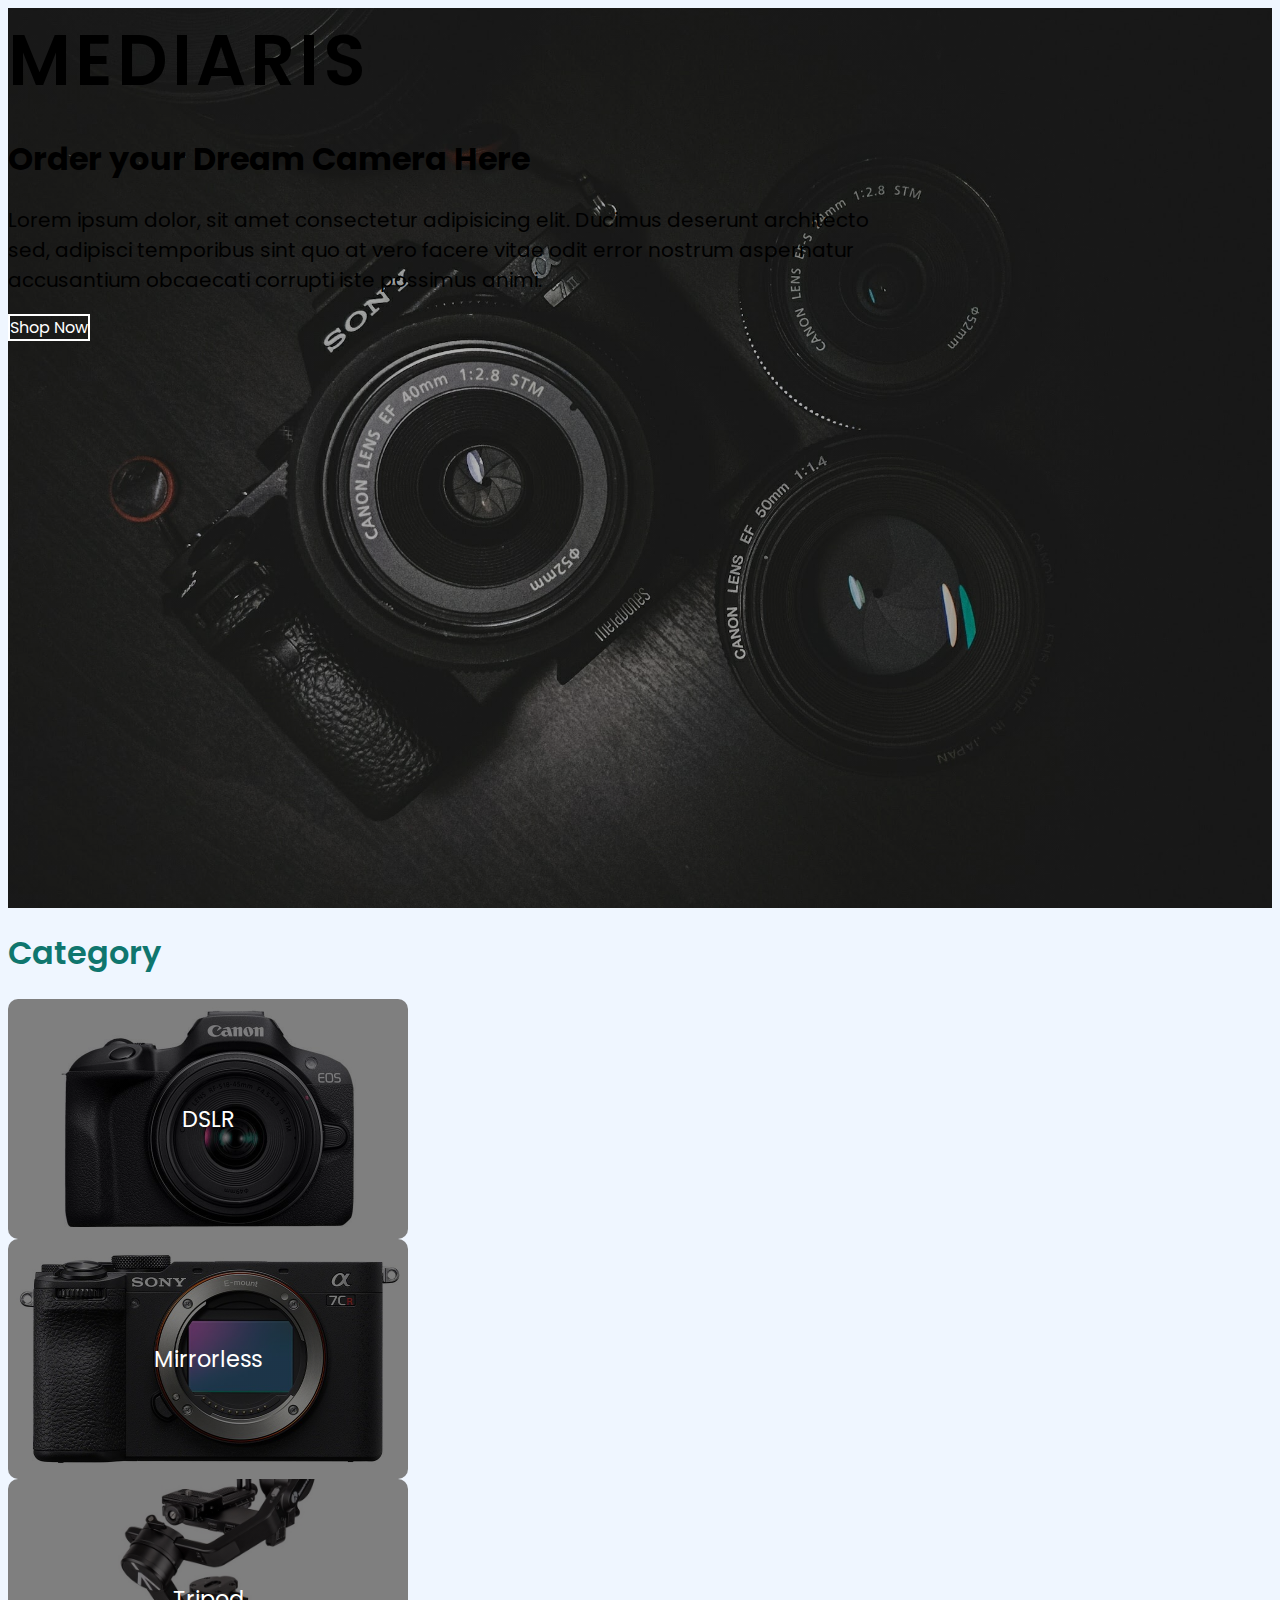
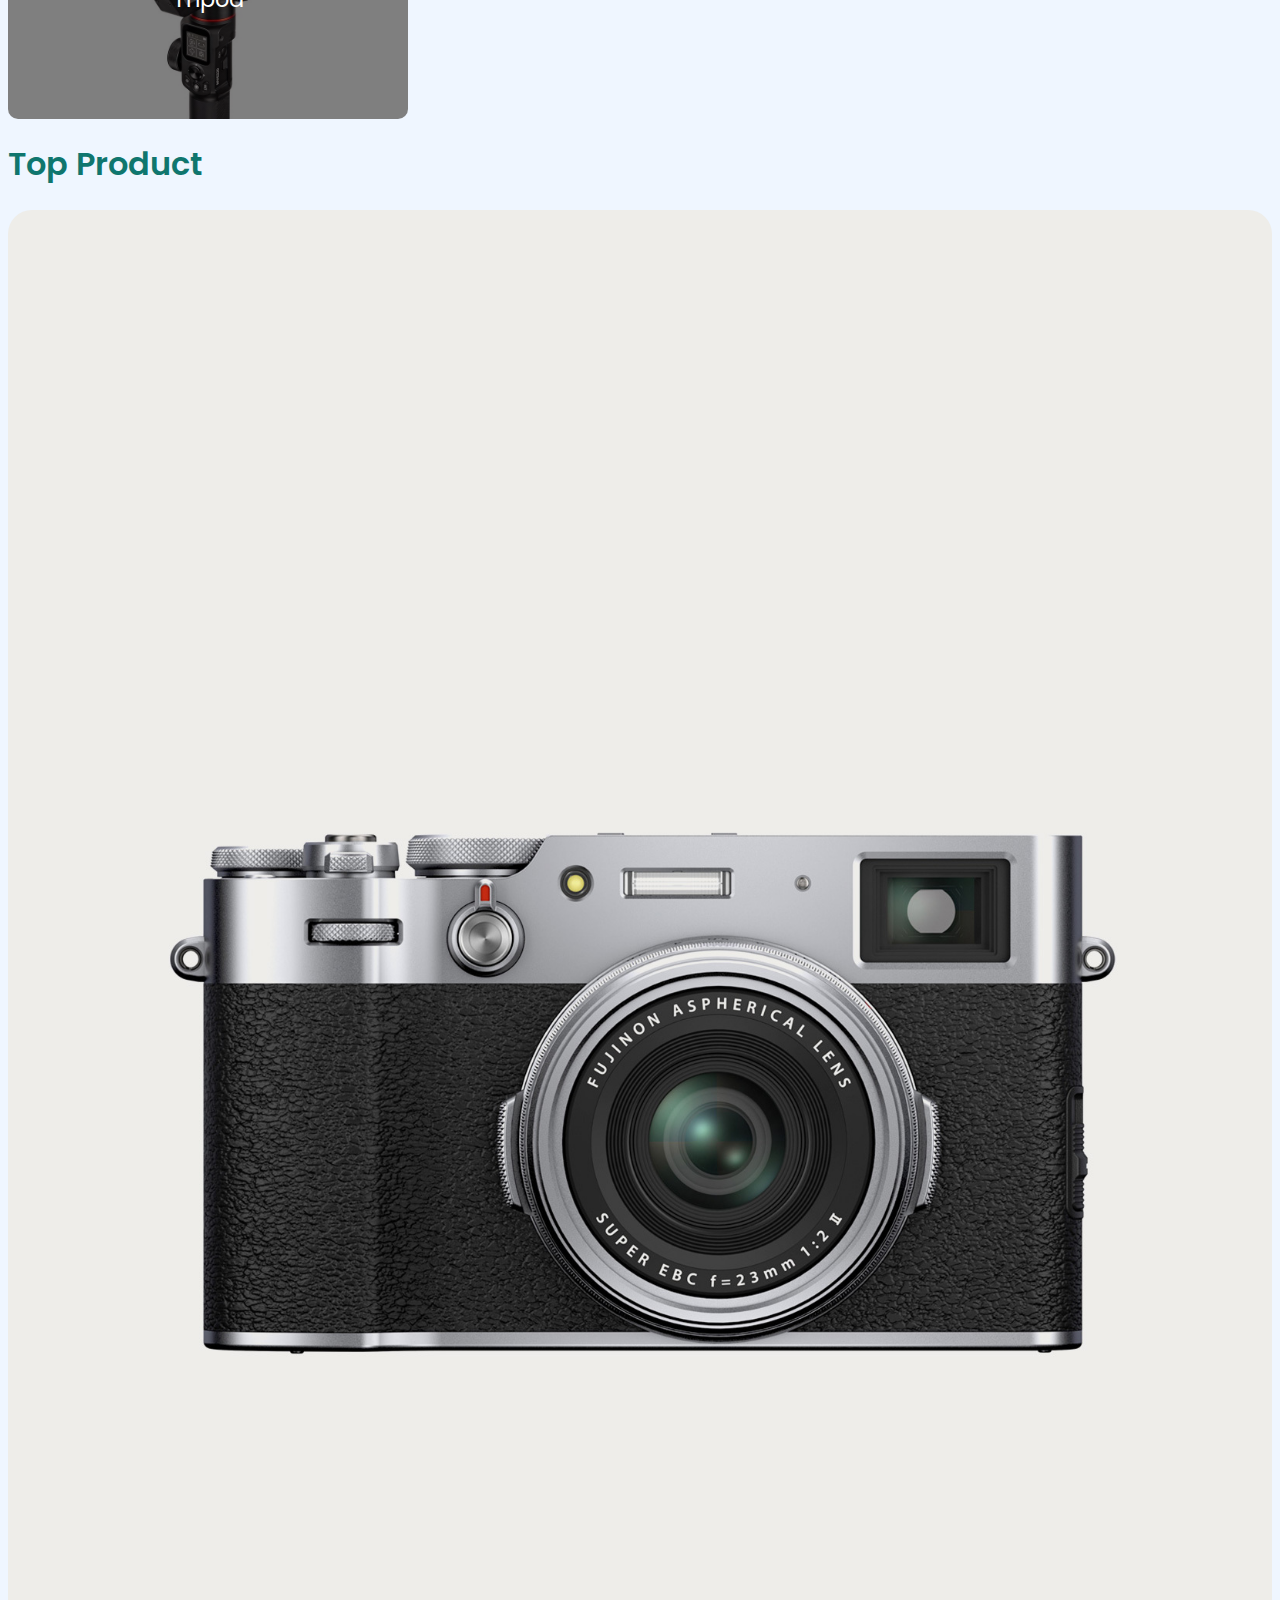
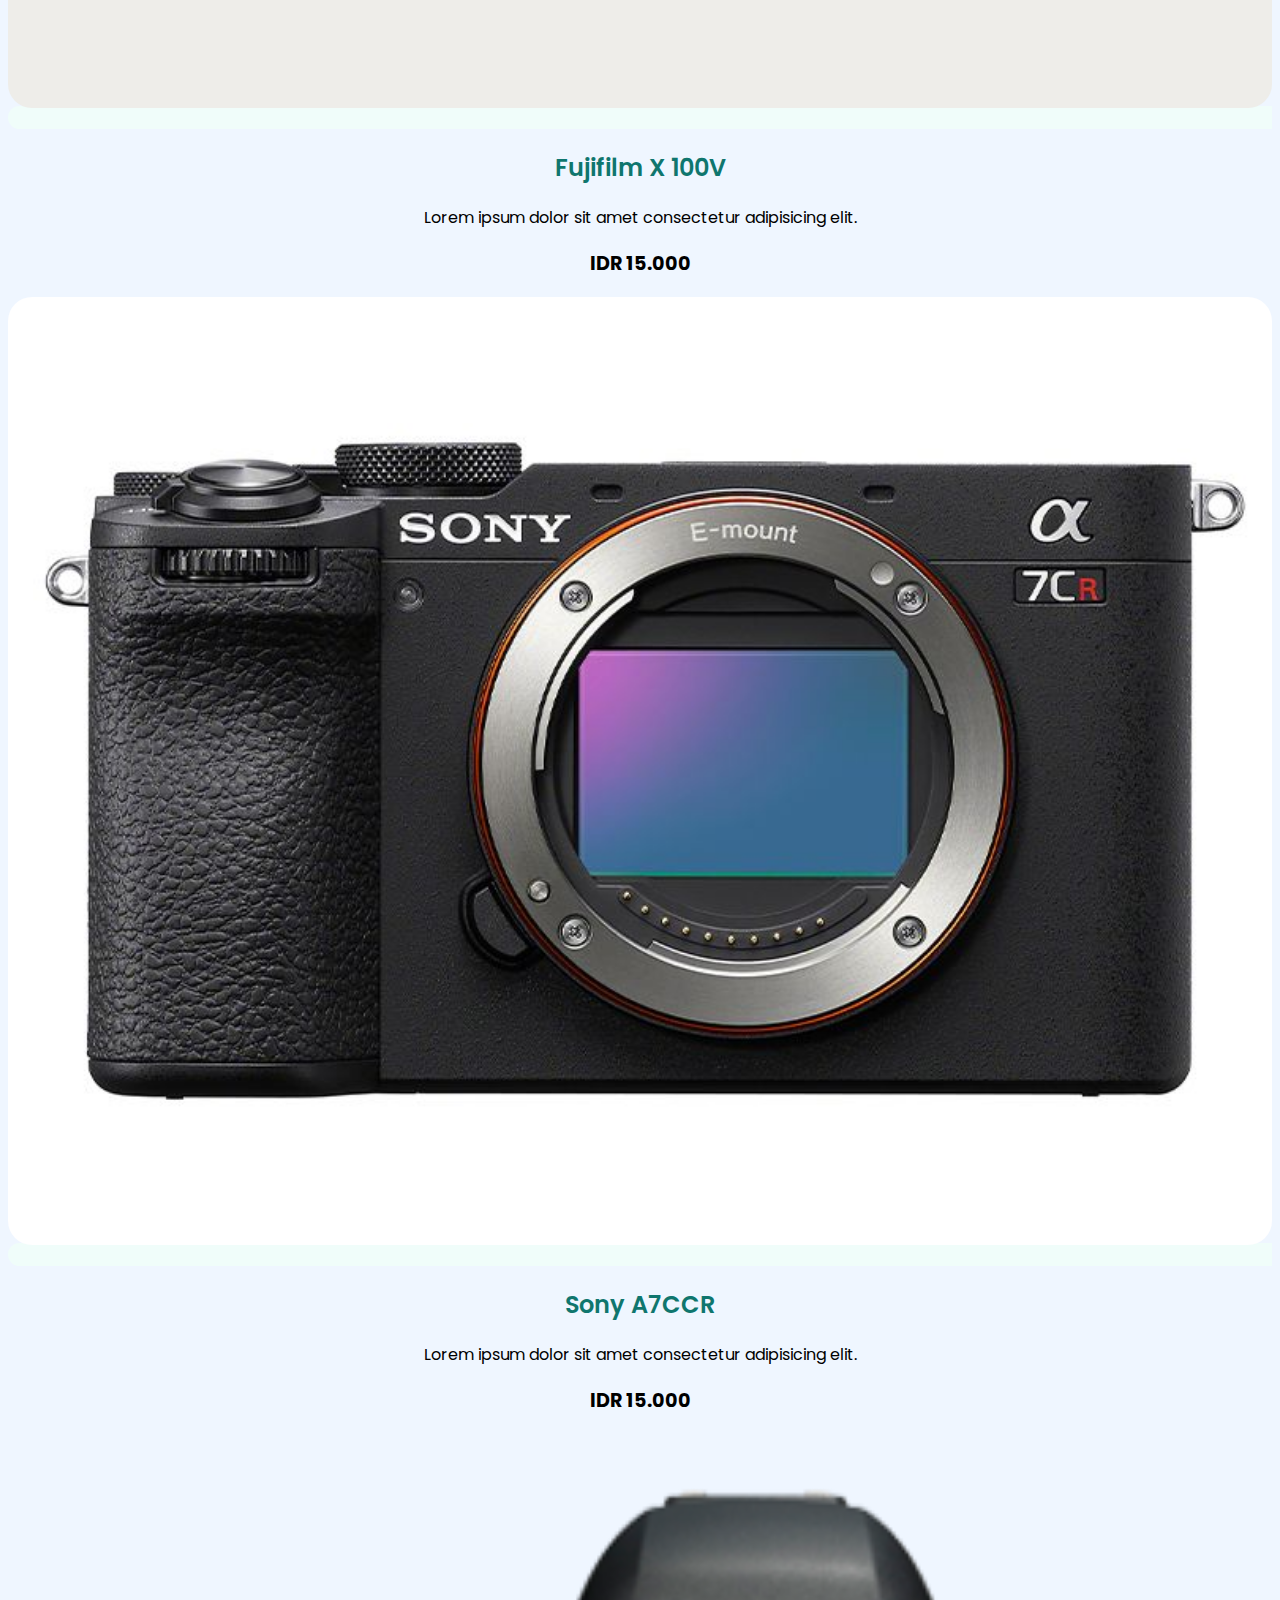
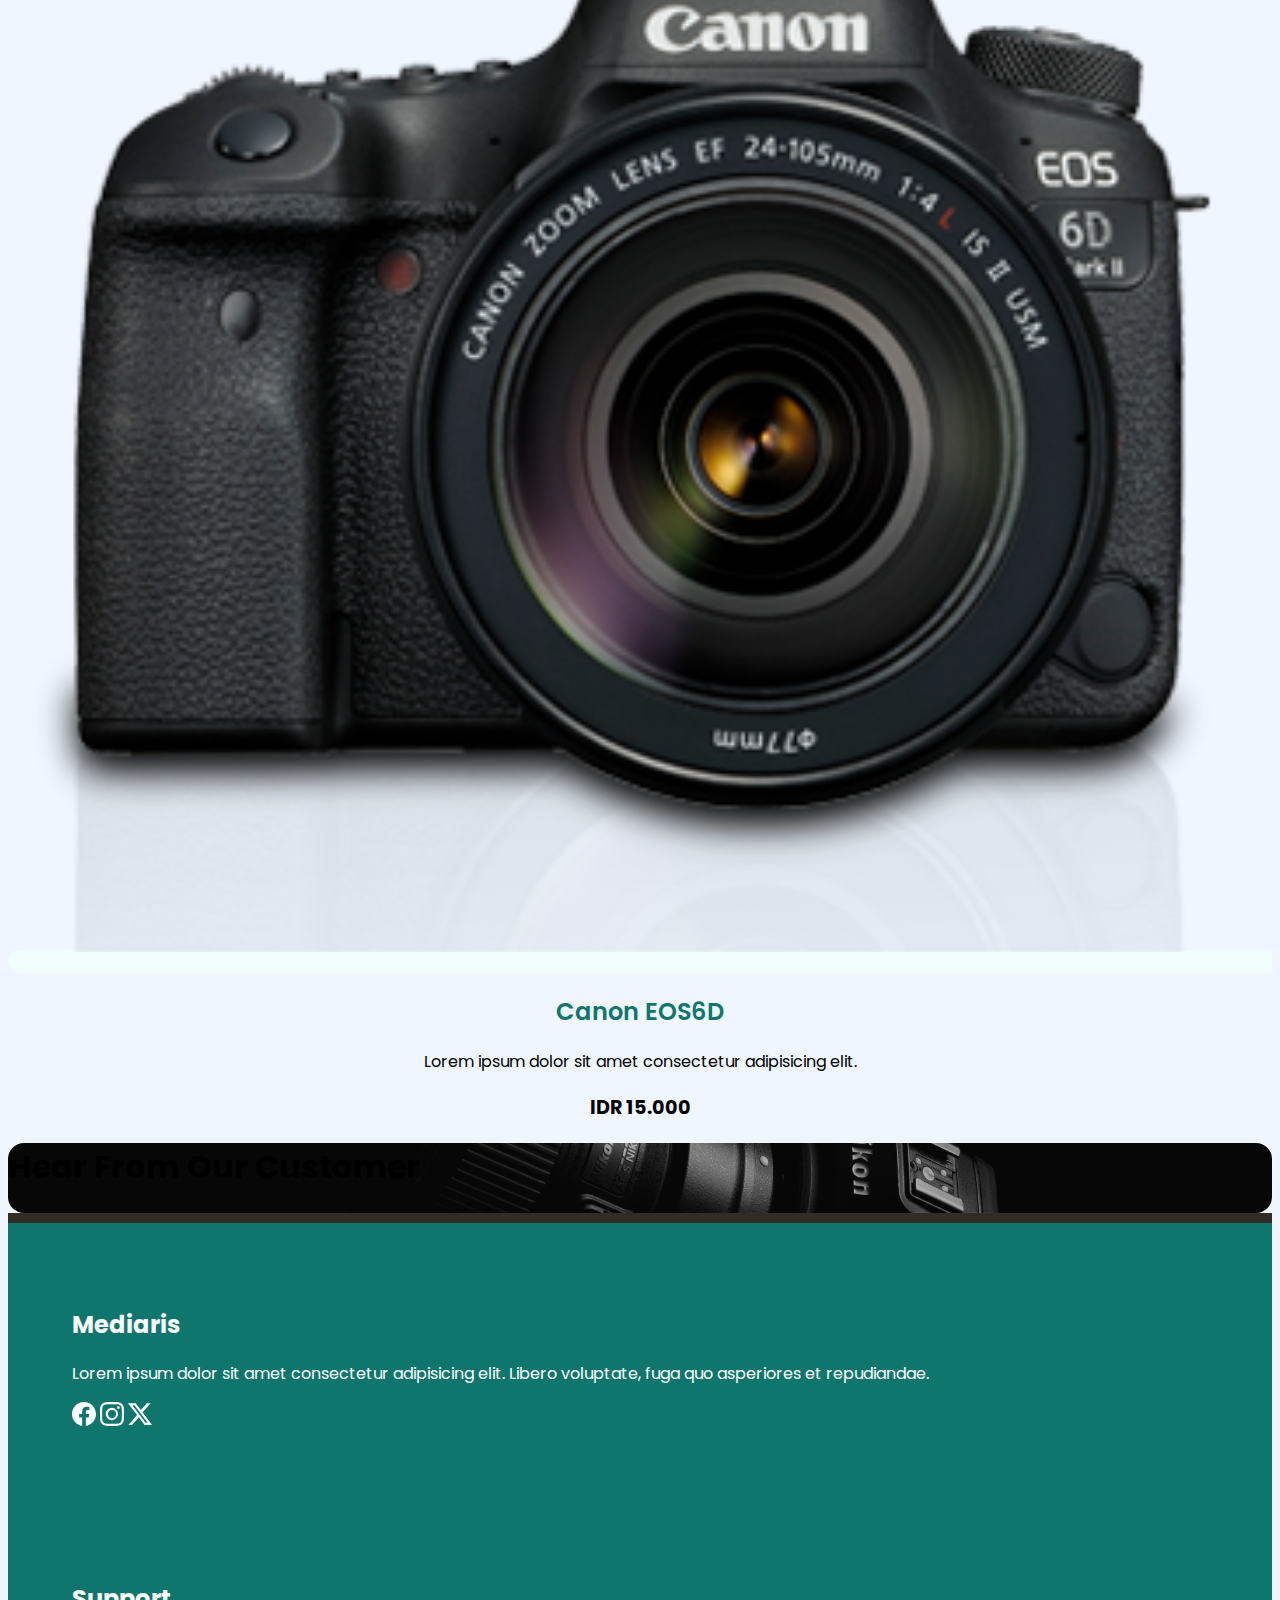
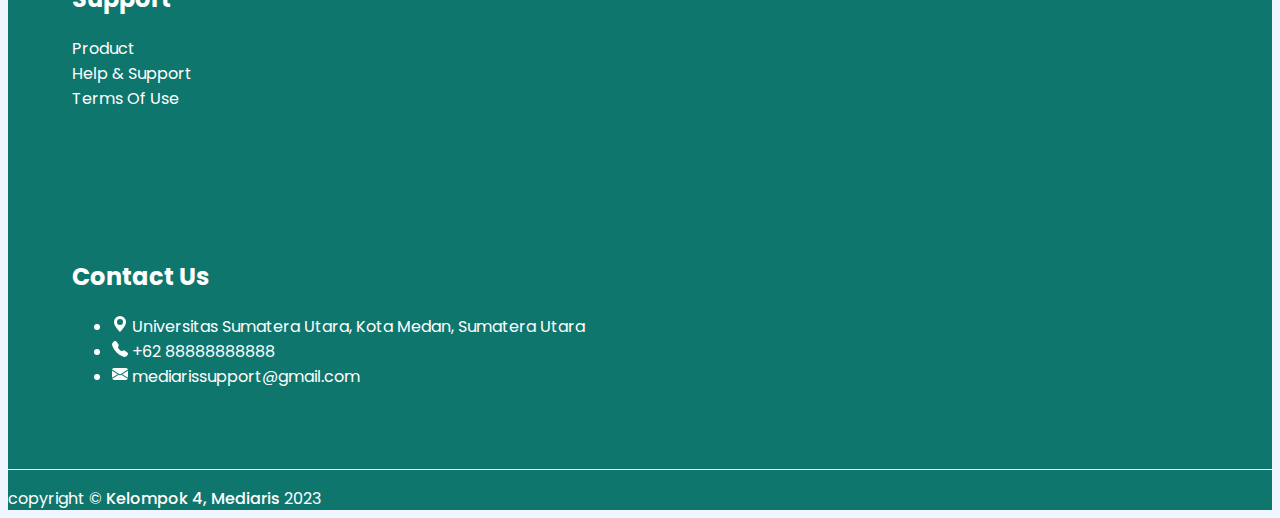
<file: index.html>
<!DOCTYPE html>
<html lang="en">

<head>
  <meta charset="UTF-8">
  <meta name="viewport" content="width=device-width, initial-scale=1.0">
  <title>Mediaris</title>
  <link href="https://cdn.jsdelivr.net/npm/bootstrap@5.3.2/dist/css/bootstrap.min.css" rel="stylesheet"
    integrity="sha384-T3c6CoIi6uLrA9TneNEoa7RxnatzjcDSCmG1MXxSR1GAsXEV/Dwwykc2MPK8M2HN" crossorigin="anonymous">
  <link rel="stylesheet" href="style.css">
  <!-- Font -->
  <link rel="preconnect" href="https://fonts.googleapis.com">
  <link rel="preconnect" href="https://fonts.gstatic.com" crossorigin>
  <link href="https://fonts.googleapis.com/css2?family=Poppins:wght@400;500;600;700&display=swap" rel="stylesheet">
  <!-- Owl -->
  <link rel="stylesheet" href="https://cdnjs.cloudflare.com/ajax/libs/OwlCarousel2/2.3.4/assets/owl.carousel.css"
    integrity="sha512-UTNP5BXLIptsaj5WdKFrkFov94lDx+eBvbKyoe1YAfjeRPC+gT5kyZ10kOHCfNZqEui1sxmqvodNUx3KbuYI/A=="
    crossorigin="anonymous" referrerpolicy="no-referrer" />
</head>

<body>
  <!-- Nav Main -->
  <header class="nav-scrolled">
    <nav class="navbar container-fluid navbar-expand-lg navbar-dark">
      <div class="container-fluid">
        <a class="navbar-brand px-2 mx-lg-5" href="#home">
          <h2>Mediaris</h3>
        </a>
        <button class="navbar-toggler" type="button" data-bs-toggle="collapse" data-bs-target="#navbarNavAltMarkup"
          aria-controls="navbarNavAltMarkup" aria-expanded="false" aria-label="Toggle navigation">
          <span class="navbar-toggler-icon"></span>
        </button>
        <div class="collapse navbar-collapse justify-content-end px-5" id="navbarNavAltMarkup">
          <div class="navbar-nav">
            <a class="nav-link" href="#home">Home</a>
            <a class="nav-link" href="/menu/index.html">Product</a>
            <a class="nav-link" href="/location/index.html">Location</a>
            <a class="nav-link" href="#footer">Contact Us</a>
          </div>
        </div>
      </div>
    </nav>
  </header>
  <!-- Nav End -->

  <!-- Main Start -->

  <!-- Home Start -->
  <section class="home text-center d-grid align-items-center mb-3 justify-content-center" id="home">
    <div class="container-fluid text-light">
      <div class="word">
        <span>M</span>
        <span>E</span>
        <span>D</span>
        <span>I</span>
        <span>A</span>
        <span>R</span>
        <span>I</span>
        <span>S</span>
      </div>
      <h1 class="fade-up py-2">Order your Dream Camera Here</h1>
      <p class="fade-up py-2" style="width: 70vw; font-size: 1.25rem;">Lorem ipsum dolor, sit amet consectetur
        adipisicing elit. Ducimus deserunt architecto sed,
        adipisci temporibus sint quo at vero facere vitae odit error nostrum aspernatur accusantium obcaecati corrupti
        iste possimus animi.</p>
      <a class="fade-up shop_now py-2" href='/menu/index.html' type="button">Shop
        Now</a>
    </div>
  </section>
  <!-- Home End -->

  <!-- Category Start -->
  <section class="category my-4">
    <div class="category container-fluid">
      <div class="d-flex justify-content-center my-5">
        <h1>Category</h1>
      </div>
      <div class="row align-items-center justify-content-center">
        <div class="sub-category col-4 m-2 mt-0 d-flex align-items-center justify-content-center text-light"><a
            class="cat_dslr" href="/menu/index.html">DSLR</a></div>
        <div class="sub-category col-4 m-2 mt-0 d-flex align-items-center justify-content-center text-light"><a
            class="cat_mirrorless" href="/menu/index.html">Mirrorless</a></div>
        <div class="sub-category col-4 m-2 mt-0 d-flex align-items-center justify-content-center text-light"><a
            class="cat_tripod" href="/menu/index.html">Tripod</a></div>
      </div>
    </div>
  </section>
  <!-- Category End -->

  <!-- Top Product Start -->
  <section class="top-product my-4">
    <div class="container-fluid">
      <div class="d-flex justify-content-center my-5">
        <h1>Top Product</h1>
      </div>
      <div class="row align-items-center justify-content-center my-5">
        <a href="/menu/detail.html?id=2" class="product col-3 m-2 p-4">
          <img src="img/fuji/fujifilm -X100V-camera.jpg" alt="espresso" class="">
          <h2 class="p-1 my-1">Fujifilm X 100V</h2>
          <p class="p-1">Lorem ipsum dolor sit amet consectetur adipisicing elit.</p>
          <h3 class="p-1">IDR 15.000</h3>
        </a>

        <a href="/menu/detail.html?id=1" class="product col-3 m-2 p-4">
          <img src="img/sony/sony-a7cr.jpg" alt="cappuccino">
          <h2 class="p-1 my-1">Sony A7CCR</h2>
          <p class="p-1">Lorem ipsum dolor sit amet consectetur adipisicing elit.</p>
          <h3 class="p-1">IDR 15.000</h3>
        </a>

        <a href="/menu/detail.html?id=3" class="product col-3 m-2 p-4">
          <img src="img/canon/Canon-EOS6D.png" alt="latte">
          <h2 class="p-1 my-1">Canon EOS6D</h2>
          <p class="p-1">Lorem ipsum dolor sit amet consectetur adipisicing elit.</p>
          <h3 class="p-1">IDR 15.000</h3>
        </a>
      </div>
    </div>
  </section>
  <!-- Top Product End -->

  <!-- Review Start -->
  <section class="my-4">
    <div class="review-body container p-3">
      <div class="d-flex justify-content-center">
        <h1 class="text-light">Hear From Our Customer</h1>
      </div>
      <div class="review">
        <div class="owl-carousel">
          <div class="card m-3">
            <div class="card-body">
              <div class="d-flex" style="align-items: center;">
                <img src="img/testi/christian buaher.jpg" alt="profile">
                <h4 class="card-title ms-3 mb-0">Christian Buaher</h4>
              </div>
              <p class="card-text py-3">Lorem ipsum dolor sit amet consectetur adipisicing elit. Odit blanditiis quod
                numquam velit dolores rem sit
                similique officia architecto sapiente veritatis at, aut, sed, cupiditate nulla nobis quasi officiis
                minus?</p>
            </div>
          </div>
          <div class="card m-3">
            <div class="card-body">
              <div class="d-flex" style="align-items: center;">
                <img src="img/testi/slav romandov.jpg" alt="profile">
                <h4 class="card-title ms-3 mb-0">Slav Romandov</h4>
              </div>
              <p class="card-text py-3">Lorem ipsum dolor sit amet consectetur adipisicing elit. Molestias, debitis?
                Culpa, omnis, assumenda quisquam
                tenetur recusandae corporis tempore iusto eligendi maxime harum explicabo modi error, debitis sit ab
                eveniet veritatis.</p>
            </div>
          </div>
          <div class="card m-3">
            <div class="card-body">
              <div class="d-flex" style="align-items: center;">
                <img src="img/testi/ian dooley.jpg" alt="profile">
                <h4 class="card-title ms-3 mb-0">Ian Dooley</h4>
              </div>
              <p class="card-text py-3">Lorem ipsum dolor sit amet consectetur adipisicing elit. Vitae ad a ex expedita.
                Possimus quibusdam porro,
                sed in necessitatibus consequuntur est similique dolore minus, assumenda odio reiciendis atque provident
                sequi!</p>
            </div>
          </div>
          <div class="card m-3">
            <div class="card-body">
              <div class="d-flex" style="align-items: center;">
                <img src="img/testi/karina tess.jpg" alt="profile">
                <h4 class="card-title ms-3 mb-0">Karina Tess</h4>
              </div>
              <p class="card-text py-3">Lorem ipsum dolor sit amet consectetur, adipisicing elit. Expedita praesentium
                pariatur vel! Perferendis natus quas voluptates, unde quis at aliquid. Sed repudiandae id accusamus
                dolore adipisci non.</p>
            </div>
          </div>
          <div class="card m-3">
            <div class="card-body">
              <div class="d-flex" style="align-items: center;">
                <img src="img/testi/darshan patel.jpg" alt="profile">
                <h4 class="card-title ms-3 mb-0">Darshan Patel</h4>
              </div>
              <p class="card-text py-3">Lorem ipsum dolor sit amet consectetur adipisicing elit. Odit blanditiis quod
                numquam
                velit dolores rem sit
                similique officia architecto sapiente veritatis at, aut, sed, cupiditate nulla nobis quasi officiis
                minus?</p>
            </div>
          </div>
          <div class="card m-3">
            <div class="card-body">
              <div class="d-flex" style="align-items: center;">
                <img src="img/testi/philip martin.jpg" alt="profile">
                <h4 class="card-title ms-3 mb-0">Philip Martin</h4>
              </div>
              <p class="card-text py-3">Lorem ipsum dolor sit amet consectetur adipisicing elit. Ad animi deleniti
                debitis?
                Reprehenderit hic vel
                officiis libero impedit nobis neque ipsam, nihil in doloremque sapiente alias! Deserunt esse quibusdam
                eveniet!</p>
            </div>
          </div>
        </div>
      </div>
    </div>
  </section>
  <!-- Review End -->

  <!-- Footer Start -->
  <footer class="mt-5" id="footer">
    <div class="container">
      <div class="row">
        <div class="box col-12 col-lg-5 my-2">
          <h2>Mediaris</h2>
          <p>Lorem ipsum dolor sit amet consectetur adipisicing elit. Libero voluptate, fuga quo asperiores et
            repudiandae.</p>
          <div class="d-flex gap-4 py-4">
            <a href=""><svg xmlns="http://www.w3.org/2000/svg" width="24" height="24" fill="currentColor"
                class="bi bi-facebook" viewBox="0 0 16 16">
                <path
                  d="M16 8.049c0-4.446-3.582-8.05-8-8.05C3.58 0-.002 3.603-.002 8.05c0 4.017 2.926 7.347 6.75 7.951v-5.625h-2.03V8.05H6.75V6.275c0-2.017 1.195-3.131 3.022-3.131.876 0 1.791.157 1.791.157v1.98h-1.009c-.993 0-1.303.621-1.303 1.258v1.51h2.218l-.354 2.326H9.25V16c3.824-.604 6.75-3.934 6.75-7.951z" />
              </svg></a>
            <a href=""><svg xmlns="http://www.w3.org/2000/svg" width="24" height="24" fill="currentColor"
                class="bi bi-instagram" viewBox="0 0 16 16">
                <path
                  d="M8 0C5.829 0 5.556.01 4.703.048 3.85.088 3.269.222 2.76.42a3.917 3.917 0 0 0-1.417.923A3.927 3.927 0 0 0 .42 2.76C.222 3.268.087 3.85.048 4.7.01 5.555 0 5.827 0 8.001c0 2.172.01 2.444.048 3.297.04.852.174 1.433.372 1.942.205.526.478.972.923 1.417.444.445.89.719 1.416.923.51.198 1.09.333 1.942.372C5.555 15.99 5.827 16 8 16s2.444-.01 3.298-.048c.851-.04 1.434-.174 1.943-.372a3.916 3.916 0 0 0 1.416-.923c.445-.445.718-.891.923-1.417.197-.509.332-1.09.372-1.942C15.99 10.445 16 10.173 16 8s-.01-2.445-.048-3.299c-.04-.851-.175-1.433-.372-1.941a3.926 3.926 0 0 0-.923-1.417A3.911 3.911 0 0 0 13.24.42c-.51-.198-1.092-.333-1.943-.372C10.443.01 10.172 0 7.998 0h.003zm-.717 1.442h.718c2.136 0 2.389.007 3.232.046.78.035 1.204.166 1.486.275.373.145.64.319.92.599.28.28.453.546.598.92.11.281.24.705.275 1.485.039.843.047 1.096.047 3.231s-.008 2.389-.047 3.232c-.035.78-.166 1.203-.275 1.485a2.47 2.47 0 0 1-.599.919c-.28.28-.546.453-.92.598-.28.11-.704.24-1.485.276-.843.038-1.096.047-3.232.047s-2.39-.009-3.233-.047c-.78-.036-1.203-.166-1.485-.276a2.478 2.478 0 0 1-.92-.598 2.48 2.48 0 0 1-.6-.92c-.109-.281-.24-.705-.275-1.485-.038-.843-.046-1.096-.046-3.233 0-2.136.008-2.388.046-3.231.036-.78.166-1.204.276-1.486.145-.373.319-.64.599-.92.28-.28.546-.453.92-.598.282-.11.705-.24 1.485-.276.738-.034 1.024-.044 2.515-.045v.002zm4.988 1.328a.96.96 0 1 0 0 1.92.96.96 0 0 0 0-1.92zm-4.27 1.122a4.109 4.109 0 1 0 0 8.217 4.109 4.109 0 0 0 0-8.217zm0 1.441a2.667 2.667 0 1 1 0 5.334 2.667 2.667 0 0 1 0-5.334z" />
              </svg></a>
            <a href=""><svg xmlns="http://www.w3.org/2000/svg" width="24" height="24" fill="currentColor"
                class="bi bi-twitter-x" viewBox="0 0 16 16">
                <path
                  d="M12.6.75h2.454l-5.36 6.142L16 15.25h-4.937l-3.867-5.07-4.425 5.07H.316l5.733-6.57L0 .75h5.063l3.495 4.633L12.601.75Zm-.86 13.028h1.36L4.323 2.145H2.865l8.875 11.633Z" />
              </svg></a>
          </div>
        </div>
        <div class="box col-12 col-lg-3 my-2">
          <h2>Support</h2>
          <li><a href="">Product</a></li>
          <li><a href="">Help & Support</a></li>
          <li><a href="">Terms Of Use</a></li>
        </div>

        <div class="box col-12 col-lg-4 my-2">
          <h2>Contact Us</h2>
          <ul class="list-unstyled">
            <li class="d-flex align-items-center pb-3">
              <a href="https://maps.app.goo.gl/rUbBn3aGbjr4M6wi7" target="_blank">
                <span class="me-2">
                  <svg xmlns="http://www.w3.org/2000/svg" width="16" height="16" fill="currentColor"
                    class="bi bi-geo-alt-fill" viewBox="0 0 16 16">
                    <path d="M8 16s6-5.686 6-10A6 6 0 0 0 2 6c0 4.314 6 10 6 10zm0-7a3 3 0 1 1 0-6 3 3 0 0 1 0 6z" />
                  </svg>
                </span>
                Universitas Sumatera Utara, Kota Medan, Sumatera Utara
              </a>
            </li>

            <li class="d-flex align-items-center pb-3">
              <a href="" class="text-decoration-none">
                <span class="me-2">
                  <svg xmlns="http://www.w3.org/2000/svg" width="16" height="16" fill="currentColor"
                    class="bi bi-telephone-fill" viewBox="0 0 16 16">
                    <path fill-rule="evenodd"
                      d="M1.885.511a1.745 1.745 0 0 1 2.61.163L6.29 2.98c.329.423.445.974.315 1.494l-.547 2.19a.678.678 0 0 0 .178.643l2.457 2.457a.678.678 0 0 0 .644.178l2.189-.547a1.745 1.745 0 0 1 1.494.315l2.306 1.794c.829.645.905 1.87.163 2.611l-1.034 1.034c-.74.74-1.846 1.065-2.877.702a18.634 18.634 0 0 1-7.01-4.42 18.634 18.634 0 0 1-4.42-7.009c-.362-1.03-.037-2.137.703-2.877L1.885.511z" />
                  </svg>
                </span>
                +62 88888888888
              </a>
            </li>

            <li class="d-flex align-items-center pb-3">
              <a href="mailto:customersupport@aromify.co.id" class="text-decoration-none">
                <span class="me-2">
                  <svg xmlns="http://www.w3.org/2000/svg" width="16" height="16" fill="currentColor"
                    class="bi bi-envelope-fill" viewBox="0 0 16 16">
                    <path
                      d="M.05 3.555A2 2 0 0 1 2 2h12a2 2 0 0 1 1.95 1.555L8 8.414.05 3.555ZM0 4.697v7.104l5.803-3.558L0 4.697ZM6.761 8.83l-6.57 4.027A2 2 0 0 0 2 14h12a2 2 0 0 0 1.808-1.144l-6.57-4.027L8 9.586l-1.239-.757Zm3.436-.586L16 11.801V4.697l-5.803 3.546Z" />
                  </svg>
                </span>
                mediarissupport@gmail.com
              </a>
            </li>
          </ul>
        </div>

      </div>
    </div>
    <div class="copyright d-flex justify-content-center align-items-center">
      <p class="m-0">copyright &copy; <a href="#" style="font-weight: 500;">Kelompok 4, Mediaris</a> 2023</p>
    </div>
  </footer>
  <!-- Footer End -->
  <!-- Main End -->

  <!-- Jquery -->
  <script src="https://cdnjs.cloudflare.com/ajax/libs/jquery/3.7.1/jquery.min.js"
    integrity="sha512-v2CJ7UaYy4JwqLDIrZUI/4hqeoQieOmAZNXBeQyjo21dadnwR+8ZaIJVT8EE2iyI61OV8e6M8PP2/4hpQINQ/g=="
    crossorigin="anonymous" referrerpolicy="no-referrer"></script>
  <!-- Owl -->
  <script src="https://cdnjs.cloudflare.com/ajax/libs/OwlCarousel2/2.3.4/owl.carousel.min.js"
    integrity="sha512-bPs7Ae6pVvhOSiIcyUClR7/q2OAsRiovw4vAkX+zJbw3ShAeeqezq50RIIcIURq7Oa20rW2n2q+fyXBNcU9lrw=="
    crossorigin="anonymous" referrerpolicy="no-referrer"></script>
  <!-- Bootstrap -->
  <script src="https://cdn.jsdelivr.net/npm/bootstrap@5.3.2/dist/js/bootstrap.bundle.min.js"
    integrity="sha384-C6RzsynM9kWDrMNeT87bh95OGNyZPhcTNXj1NW7RuBCsyN/o0jlpcV8Qyq46cDfL"
    crossorigin="anonymous"></script>
  <script src="script.js"></script>
</body>

</html>
</file>
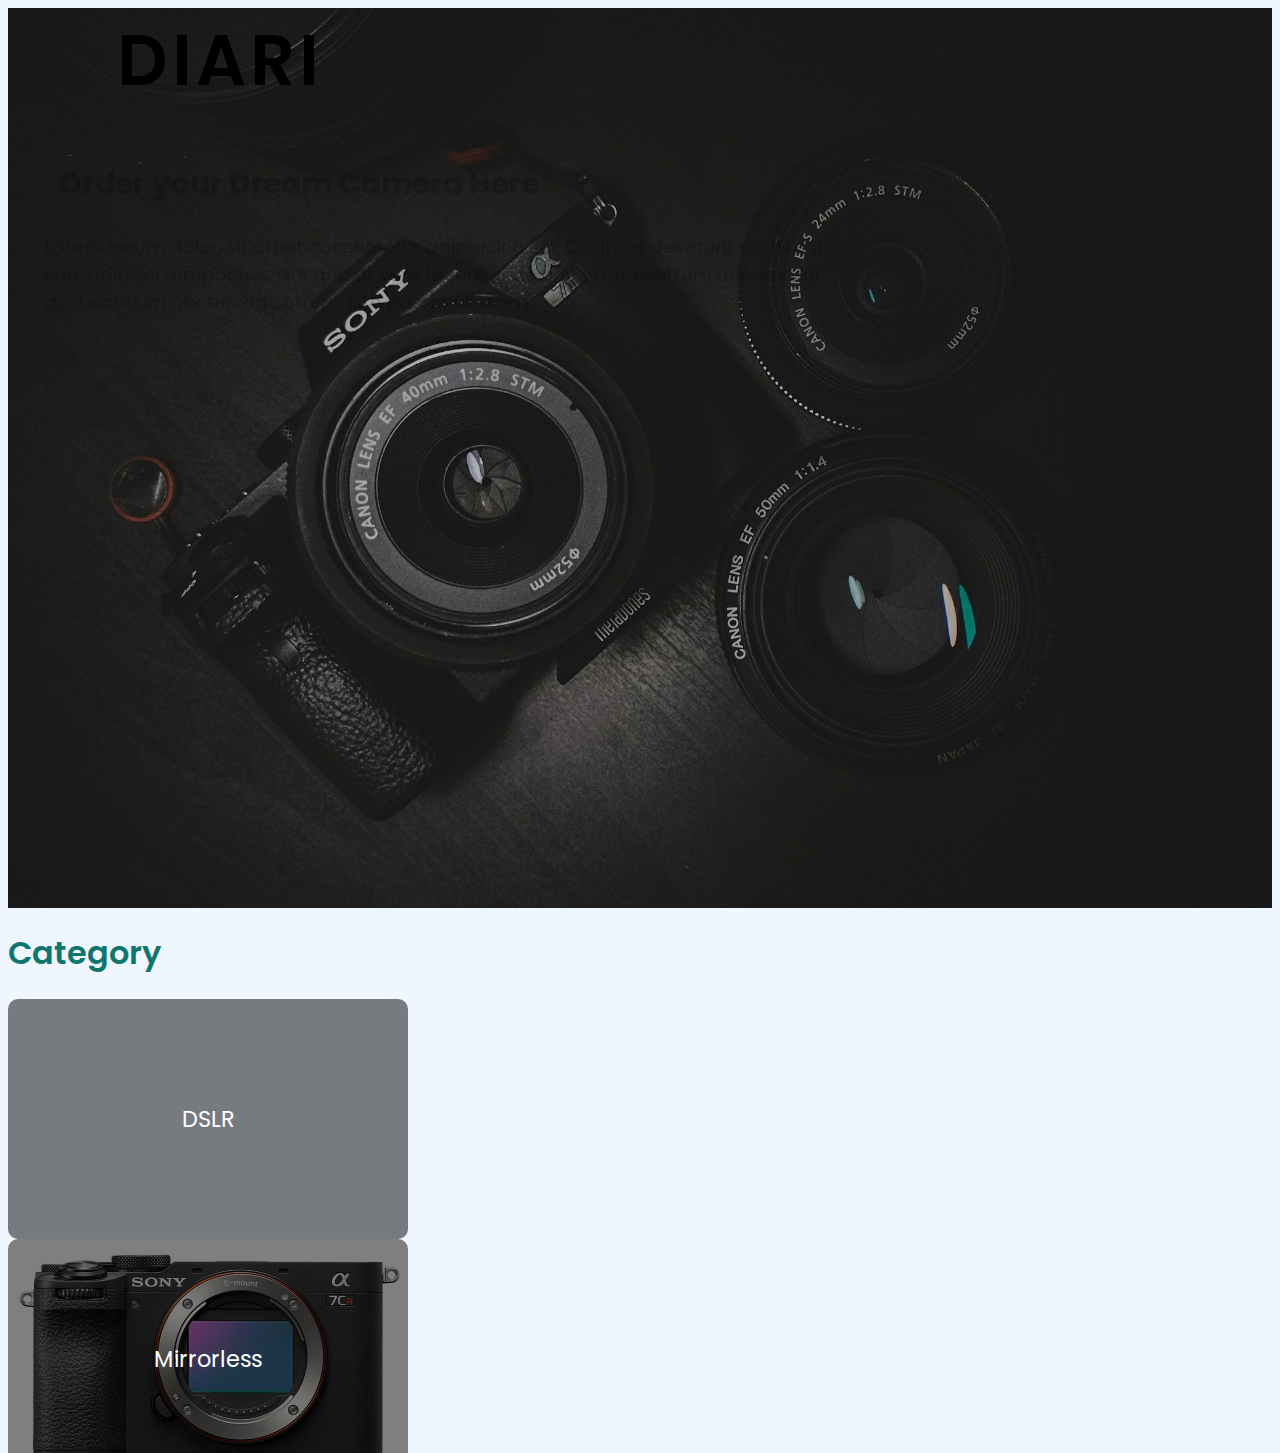
<file: menu/detail.html>
<!DOCTYPE html>
<html lang="en">

<head>
  <meta charset="UTF-8">
  <meta name="viewport" content="width=device-width, initial-scale=1.0">
  <title>Mediaris</title>
  <link href="https://cdn.jsdelivr.net/npm/bootstrap@5.3.2/dist/css/bootstrap.min.css" rel="stylesheet"
    integrity="sha384-T3c6CoIi6uLrA9TneNEoa7RxnatzjcDSCmG1MXxSR1GAsXEV/Dwwykc2MPK8M2HN" crossorigin="anonymous">
  <link rel="stylesheet" href="style.css">
  <!-- Font -->
  <link rel="preconnect" href="https://fonts.googleapis.com">
  <link rel="preconnect" href="https://fonts.gstatic.com" crossorigin>
  <link href="https://fonts.googleapis.com/css2?family=Poppins:wght@400;500;600;700&display=swap" rel="stylesheet">
</head>

<body>

  <!-- Nav Main -->
  <nav class="navbar container-fluid navbar-expand-lg navbar-dark sticky-top">
    <div class="container-fluid">
      <a class="navbar-brand px-2 mx-lg-5" href="/index.html">
        <h2>Mediaris</h3>
      </a>
      <button class="navbar-toggler" type="button" data-bs-toggle="collapse" data-bs-target="#navbarNavAltMarkup"
        aria-controls="navbarNavAltMarkup" aria-expanded="false" aria-label="Toggle navigation">
        <span class="navbar-toggler-icon"></span>
      </button>
      <div class="collapse navbar-collapse justify-content-end px-5" id="navbarNavAltMarkup">
        <div class="navbar-nav">
          <a class="nav-link" href="/index.html">Home</a>
          <a class="nav-link" href="/menu/index.html">Product</a>
          <a class="nav-link" href="/location/index.html">Location</a>
          <a class="nav-link" href="#footer">Contact Us</a>
        </div>
      </div>
    </div>
  </nav>
  <!-- Nav End -->

  <section class="m-5" style="padding: 5%;">
    <div class="container">
      <div class="detail row">
        <div class="image col-12 col-md-5">
          <img src="" alt="">
        </div>
        <div class="content col-12 col-md-5 d-flex justify-content-center flex-column">
          <h1 class="name"></h1>
          <div class="description"></div>
          <div class="price"></div>
          <div class="button">
            <a class="btn" href='#' type="button">Order Now</a>
          </div>
        </div>
      </div>
    </div>
  </section>

  <section>
    <div class="container">
      <div class="d-flex justify-content-center my-5">
        <h1>PRODUCT</h1>
      </div>
      <div class="d-flex justify-content-center" id="buttons">
        <button class="button-value" onclick="filterProduct('all')" data-category="all">All</button>
        <button class="button-value" onclick="filterProduct('Canon')" data-category="Canon">
          Canon
        </button>
        <button class="button-value" onclick="filterProduct('Sony')" data-category="Sony">
          Sony
        </button>
        <button class="button-value" onclick="filterProduct('Fujifilm')" data-category="Fujifilm">
          Fujifilm
        </button>
        <button class="button-value" onclick="filterProduct('Leica')" data-category="Leica">
          Leica
        </button>
        <button class="button-value" onclick="filterProduct('Lens')" data-category="Lens">
          Lens
        </button>
        <button class="button-value" onclick="filterProduct('Tripod')" data-category="Tripod">
          Tripod
        </button>
      </div>
      <div class="listproduct row align-items-center justify-content-center my-5">
  </section>

  <!-- Footer Start -->
  <footer class="mt-5" id="footer">
    <div class="container">
      <div class="row">
        <div class="box col-12 col-lg-5 my-2">
          <h2>Mediaris</h2>
          <p>Lorem ipsum dolor sit amet consectetur adipisicing elit. Libero voluptate, fuga quo asperiores et
            repudiandae.</p>
          <div class="d-flex gap-4 py-4">
            <a href=""><svg xmlns="http://www.w3.org/2000/svg" width="24" height="24" fill="currentColor"
                class="bi bi-facebook" viewBox="0 0 16 16">
                <path
                  d="M16 8.049c0-4.446-3.582-8.05-8-8.05C3.58 0-.002 3.603-.002 8.05c0 4.017 2.926 7.347 6.75 7.951v-5.625h-2.03V8.05H6.75V6.275c0-2.017 1.195-3.131 3.022-3.131.876 0 1.791.157 1.791.157v1.98h-1.009c-.993 0-1.303.621-1.303 1.258v1.51h2.218l-.354 2.326H9.25V16c3.824-.604 6.75-3.934 6.75-7.951z" />
              </svg></a>
            <a href=""><svg xmlns="http://www.w3.org/2000/svg" width="24" height="24" fill="currentColor"
                class="bi bi-instagram" viewBox="0 0 16 16">
                <path
                  d="M8 0C5.829 0 5.556.01 4.703.048 3.85.088 3.269.222 2.76.42a3.917 3.917 0 0 0-1.417.923A3.927 3.927 0 0 0 .42 2.76C.222 3.268.087 3.85.048 4.7.01 5.555 0 5.827 0 8.001c0 2.172.01 2.444.048 3.297.04.852.174 1.433.372 1.942.205.526.478.972.923 1.417.444.445.89.719 1.416.923.51.198 1.09.333 1.942.372C5.555 15.99 5.827 16 8 16s2.444-.01 3.298-.048c.851-.04 1.434-.174 1.943-.372a3.916 3.916 0 0 0 1.416-.923c.445-.445.718-.891.923-1.417.197-.509.332-1.09.372-1.942C15.99 10.445 16 10.173 16 8s-.01-2.445-.048-3.299c-.04-.851-.175-1.433-.372-1.941a3.926 3.926 0 0 0-.923-1.417A3.911 3.911 0 0 0 13.24.42c-.51-.198-1.092-.333-1.943-.372C10.443.01 10.172 0 7.998 0h.003zm-.717 1.442h.718c2.136 0 2.389.007 3.232.046.78.035 1.204.166 1.486.275.373.145.64.319.92.599.28.28.453.546.598.92.11.281.24.705.275 1.485.039.843.047 1.096.047 3.231s-.008 2.389-.047 3.232c-.035.78-.166 1.203-.275 1.485a2.47 2.47 0 0 1-.599.919c-.28.28-.546.453-.92.598-.28.11-.704.24-1.485.276-.843.038-1.096.047-3.232.047s-2.39-.009-3.233-.047c-.78-.036-1.203-.166-1.485-.276a2.478 2.478 0 0 1-.92-.598 2.48 2.48 0 0 1-.6-.92c-.109-.281-.24-.705-.275-1.485-.038-.843-.046-1.096-.046-3.233 0-2.136.008-2.388.046-3.231.036-.78.166-1.204.276-1.486.145-.373.319-.64.599-.92.28-.28.546-.453.92-.598.282-.11.705-.24 1.485-.276.738-.034 1.024-.044 2.515-.045v.002zm4.988 1.328a.96.96 0 1 0 0 1.92.96.96 0 0 0 0-1.92zm-4.27 1.122a4.109 4.109 0 1 0 0 8.217 4.109 4.109 0 0 0 0-8.217zm0 1.441a2.667 2.667 0 1 1 0 5.334 2.667 2.667 0 0 1 0-5.334z" />
              </svg></a>
            <a href=""><svg xmlns="http://www.w3.org/2000/svg" width="24" height="24" fill="currentColor"
                class="bi bi-twitter-x" viewBox="0 0 16 16">
                <path
                  d="M12.6.75h2.454l-5.36 6.142L16 15.25h-4.937l-3.867-5.07-4.425 5.07H.316l5.733-6.57L0 .75h5.063l3.495 4.633L12.601.75Zm-.86 13.028h1.36L4.323 2.145H2.865l8.875 11.633Z" />
              </svg></a>
          </div>
        </div>
        <div class="box col-12 col-lg-3 my-2">
          <h2>Support</h2>
          <li><a href="">Product</a></li>
          <li><a href="">Help & Support</a></li>
          <li><a href="">Terms Of Use</a></li>
        </div>

        <div class="box col-12 col-lg-4 my-2">
          <h2>Contact Us</h2>
          <ul class="list-unstyled">
            <li class="d-flex align-items-center pb-3">
              <a href="https://maps.app.goo.gl/rUbBn3aGbjr4M6wi7" target="_blank">
                <span class="me-2">
                  <svg xmlns="http://www.w3.org/2000/svg" width="16" height="16" fill="currentColor"
                    class="bi bi-geo-alt-fill" viewBox="0 0 16 16">
                    <path d="M8 16s6-5.686 6-10A6 6 0 0 0 2 6c0 4.314 6 10 6 10zm0-7a3 3 0 1 1 0-6 3 3 0 0 1 0 6z" />
                  </svg>
                </span>
                Universitas Sumatera Utara, Kota Medan, Sumatera Utara
              </a>
            </li>

            <li class="d-flex align-items-center pb-3">
              <a href="" class="text-decoration-none">
                <span class="me-2">
                  <svg xmlns="http://www.w3.org/2000/svg" width="16" height="16" fill="currentColor"
                    class="bi bi-telephone-fill" viewBox="0 0 16 16">
                    <path fill-rule="evenodd"
                      d="M1.885.511a1.745 1.745 0 0 1 2.61.163L6.29 2.98c.329.423.445.974.315 1.494l-.547 2.19a.678.678 0 0 0 .178.643l2.457 2.457a.678.678 0 0 0 .644.178l2.189-.547a1.745 1.745 0 0 1 1.494.315l2.306 1.794c.829.645.905 1.87.163 2.611l-1.034 1.034c-.74.74-1.846 1.065-2.877.702a18.634 18.634 0 0 1-7.01-4.42 18.634 18.634 0 0 1-4.42-7.009c-.362-1.03-.037-2.137.703-2.877L1.885.511z" />
                  </svg>
                </span>
                +62 88888888888
              </a>
            </li>

            <li class="d-flex align-items-center pb-3">
              <a href="mailto:customersupport@aromify.co.id" class="text-decoration-none">
                <span class="me-2">
                  <svg xmlns="http://www.w3.org/2000/svg" width="16" height="16" fill="currentColor"
                    class="bi bi-envelope-fill" viewBox="0 0 16 16">
                    <path
                      d="M.05 3.555A2 2 0 0 1 2 2h12a2 2 0 0 1 1.95 1.555L8 8.414.05 3.555ZM0 4.697v7.104l5.803-3.558L0 4.697ZM6.761 8.83l-6.57 4.027A2 2 0 0 0 2 14h12a2 2 0 0 0 1.808-1.144l-6.57-4.027L8 9.586l-1.239-.757Zm3.436-.586L16 11.801V4.697l-5.803 3.546Z" />
                  </svg>
                </span>
                mediarissupport@gmail.com
              </a>
            </li>
          </ul>
        </div>

      </div>
    </div>
    <div class="copyright d-flex justify-content-center align-items-center">
      <p class="m-0">copyright &copy; <a href="#" style="font-weight: 500;">Kelompok 4, Mediaris</a> 2023</p>
    </div>
  </footer>
  <!-- Footer End -->
  <!-- Bootstrap -->
  <script src="https://cdn.jsdelivr.net/npm/bootstrap@5.3.2/dist/js/bootstrap.bundle.min.js"
    integrity="sha384-C6RzsynM9kWDrMNeT87bh95OGNyZPhcTNXj1NW7RuBCsyN/o0jlpcV8Qyq46cDfL"
    crossorigin="anonymous"></script>
  </footer>
  <!-- Footer End -->

  <script>
    let products = null;
    fetch('/products.json')
      .then(response => response.json())
      .then(data => {
        products = data;
        showDetail();
        addDataToHTML();
      })
    function showDetail() {
      let detail = document.querySelector('.detail');
      let productId = new URLSearchParams(window.location.search).get('id');
      let thisProduct = products.filter(value => {
        return value.id == productId
      })[0];
      if (!thisProduct) {
        window.location.href = "/";
      }

      detail.querySelector('.image img').src = thisProduct.image;
      detail.querySelector('.name').innerText = thisProduct.name;
      detail.querySelector('.price').innerText = thisProduct.price;
      detail.querySelector('.description').innerText = thisProduct.description;
      detail.querySelector('.button a').href = thisProduct.link;
    }

    let listproduct = document.querySelector('.listproduct');
    function addDataToHTML() {
      products.forEach(product => {
        let newProduct = document.createElement('a');
        newProduct.href = '/menu/detail.html?id=' + product.id;
        newProduct.classList.add('product', 'col-3', 'm-2', 'p-4');
        newProduct.innerHTML = `
      <img src="${product.image}">
      <h2 class="p-1 pt-5 my-1">${product.name}</h2>
      <h4 class="p-1">${product.price}</h4>
    `;
        listproduct.appendChild(newProduct);
      });
    }

    function filterProduct(category) {
      selectedCategory = category;
      updateProductList();
    }

    function updateProductList() {
      listproduct.innerHTML = ''; // Clear existing products

      let filteredProducts = (selectedCategory === 'all') ? products : products.filter(product => product.category === selectedCategory);

      filteredProducts.forEach(product => {
        let newProduct = document.createElement('a');
        newProduct.href = '/menu/detail.html?id=' + product.id;
        newProduct.classList.add('product', 'col-3', 'm-2', 'p-4');
        newProduct.innerHTML = `
      <img src="${product.image}">
      <h2 class="p-1 pt-5 my-1">${product.name}</h2>
      <h4 class="p-1">${product.price}</h4>
    `;
        listproduct.appendChild(newProduct);
      });
    }

    // Add event listeners to buttons
    buttons.addEventListener('click', function (event) {
      if (event.target.tagName === 'BUTTON') {
        // Call the filterProduct function with the category from the clicked button
        filterProduct(event.target.getAttribute('data-category'));
      }
    });
  </script>
</body>

</html>
</file>
<file: style.css>
:root {
  --primary: #0f766e;
  --secondary: #4c0519;
}

body {
  font-family: "Poppins", sans-serif !important;
  background-color: #eff6ff;
}

a {
  text-decoration: none;
  color: white;
}

/* Navbar */
.navbar {
  position: fixed;
  font-weight: 500;
  transition: background 250ms ease-in;
  background: var(--background);
  z-index: 99999999;
  animation: fall 1s forwards;
  transform: translateY(-50vh);
}

.nav-link:hover {
  text-decoration: underline;
}

.nav-scrolled {
  background-color: var(--primary);
  z-index: 999999999999;
}

/* Navbar End */

.home {
  width: 100%;
  height: 100vh;
  position: relative;
  background: linear-gradient(rgba(0, 0, 0, 0.3), rgba(0, 0, 0, 0.3)),
    url(img/hero-background.jpg);
  background-repeat: no-repeat;
  background-size: cover;
  background-position: 50%;
}
.fade-up {
  animation: fade-up 1s;
}

@keyframes fade-up {
  0% {
    opacity: 0;
    transform: translateY(30px) scale(0.9);
  }
  100% {
    opacity: 1;
    transform: translateY(0px) scale(1);
  }
}

.word span {
  display: inline-block;
  font-size: calc(2.375rem + 2.5vw);
  font-weight: 600;
  animation: fall 1s forwards;
}
@keyframes fall {
  0% {
    transform: translatey(-25vh) scale(1);
  }
  100% {
    transform: translatey(0) scale(1);
  }
}
.word span:nth-child(2) {
  animation-delay: 0.1s;
}
.word span:nth-child(3) {
  animation-delay: 0.2s;
}
.word span:nth-child(4) {
  animation-delay: 0.3s;
}
.word span:nth-child(5) {
  animation-delay: 0.4s;
}
.word span:nth-child(6) {
  animation-delay: 0.5s;
}
.word span:nth-child(7) {
  animation-delay: 0.6s;
}

.shop_now {
  background-color: transparent;
  width: 8.6rem;
  height: 3rem;
  border: 2px solid white;
  color: white;
  transition: background 0.15s ease-in;
}

.shop_now:hover {
  background-color: white;
  color: var(--primary);
}

.category h1,
.top-product h1 {
  font-weight: 600;
  color: var(--primary);
}

.sub-category {
  width: 25rem;
}

.sub-category a {
  font-size: 1.4rem;
  border-radius: 10px;
}

.cat_dslr {
  background: linear-gradient(rgba(0, 0, 0, 0.5), rgba(0, 0, 0, 0.5)),
    url(img/canon/canon-EOS\ R100\ RF-S18-45mm\ f-4.5-6.3\ IS\ STM.jpg);
  height: 15rem;
  width: 100%;
  background-size: cover;
  background-position: 1%;
  display: flex;
  align-items: center;
  justify-content: center;
  color: white;
}
.cat_dslr:hover {
  background: linear-gradient(rgba(0, 0, 0, 0.2), rgba(0, 0, 0, 0.2)),
    url(img/canon/canon-EOS\ R100\ RF-S18-45mm\ f-4.5-6.3\ IS\ STM.jpg);
  background-size: cover;
  background-position: 1%;
}
.cat_mirrorless {
  background: linear-gradient(rgba(0, 0, 0, 0.5), rgba(0, 0, 0, 0.5)),
    url(img/sony/sony-a7cr.jpg);
  height: 15rem;
  width: 100%;
  background-size: cover;
  background-position: 1%;
  display: flex;
  align-items: center;
  justify-content: center;
  color: white;
}
.cat_mirrorless:hover {
  background: linear-gradient(rgba(0, 0, 0, 0.2), rgba(0, 0, 0, 0.2)),
    url(img/sony/sony-a7cr.jpg);
  background-size: cover;
  background-position: 1%;
}
.cat_tripod {
  background: linear-gradient(rgba(0, 0, 0, 0.5), rgba(0, 0, 0, 0.5)),
    url(img/tripod/gimbal-manfrotto-mvg220.jpg);
  height: 15rem;
  width: 100%;
  background-size: cover;
  background-position: 1%;
  display: flex;
  align-items: center;
  justify-content: center;
  color: white;
}
.cat_tripod:hover {
  background: linear-gradient(rgba(0, 0, 0, 0.2), rgba(0, 0, 0, 0.2)),
    url(img/tripod/gimbal-manfrotto-mvg220.jpg);
  background-size: cover;
  background-position: 1%;
}

.product {
  width: 20rem;
  height: 33rem;
  box-sizing: border-box;
  text-align: center;
  border-radius: 1.5rem;
  color: black;
  background-color: #f0fdfa;
  text-decoration: none;
  transition: box-shadow 0.15s ease-in;
}
.product img {
  width: 100%;
  height: 65%;
  object-fit: cover;
  border-radius: 1.5rem;
  margin-bottom: 15px;
}

.product h2 {
  color: var(--primary);
  font-size: 1.5rem;
  font-weight: 600;
}
.product h3 {
  font-size: 1.2rem;
}

.product:hover {
  box-shadow: 0 0 8px rgba(0, 0, 0, 0.3);
}

/* Review */
.review-body {
  background: linear-gradient(rgba(0, 0, 0, 0.3), rgba(0, 0, 0, 0.3)),
    url(img/testi.jpg);
  background-repeat: no-repeat;
  background-size: cover;
  background-position: 50%;
  border-radius: 16px;
}

.review {
  display: flex;
  align-items: center;
}

.card-body img {
  width: 40px !important;
  height: 40px !important;
  border-radius: 50%;
  object-fit: cover !important;
  margin-bottom: 12px;
}

.card {
  border-radius: 16px;
  padding: 12px;
}

.card-body {
  height: 15rem;
}

.owl-nav {
  height: 3rem;
  display: flex;
  justify-content: center;
  align-content: center;
  font-size: 2rem;
  color: white;
}

/* Review End */

/* Footer Start */
footer {
  background-color: var(--primary);
  border-top: 10px solid #322c25;
  color: white;
  list-style-type: none;
  gap: 1.5rem;
  overflow: hidden;
}

footer h2 {
  color: white;
}

.box {
  padding: 5vw;
}

.view-guides {
  padding: 5vw 4vh !important;
}

.copyright {
  border-top: 1px solid white;
  height: 2.5rem;
}
/* Footer End */
</file>
<file: menu/style.css>
:root {
  --primary: #0f766e;
  --secondary: #4c0519;
}

body {
  font-family: "Poppins", sans-serif;
  background-color: #eff6ff;
}

a {
  text-decoration: none;
  color: black;
}

.navbar {
  font-weight: 500;
  background-color: var(--primary);
  animation: fall 1s forwards;
  transform: translateY(-50vh);
}
@keyframes fall {
  0% {
    transform: translatey(-25vh) scale(1);
  }
  100% {
    transform: translatey(0) scale(1);
  }
}

.nav-link:hover {
  text-decoration: underline;
}

.product {
  width: 18rem;
  height: 33rem;
  box-sizing: border-box;
  text-align: center;
  border-radius: 1.5rem;
  background-color: #f0fdfa;
  text-decoration: none;
  color: black;
  transition: box-shadow 0.15s ease-in;
}

.product img {
  width: 100%;
  height: 65%;
  object-fit: cover;
  border-radius: 1.5rem;
}
.product:hover {
  box-shadow: 0 0 20px gray;
}

.button-value {
  width: 5.5rem;
  height: 2rem;
  margin: 0.5rem;
  border-radius: 35px;
}
.button-value:hover {
  background-color: var(--primary);
  color: white;
}

.product h2 {
  font-size: 1.5rem;
  font-weight: 600;
  white-space: nowrap;
  overflow: hidden;
  text-overflow: ellipsis;
}

.product h4 {
  font-size: 1.2rem;
}

.detail {
  display: flex;
  justify-content: space-around;
}
.detail img {
  width: 100%;
  border-radius: 50%;
}

.detail .image {
  position: relative;
}

.detail .image::before {
  position: absolute;
  width: 30vw;
  height: 30vw;
  content: "";
  background-color: #322c25;
  z-index: -1;
  border-radius: 2200px 400px 2000px 280px;
}

.detail .price {
  font-weight: bold;
  font-size: larger;
  padding: 1rem 0;
  margin: 0 0 2rem 0;
}

.button a {
  font-weight: 600;
  background-color: white;
  padding: 8px 8px;
}

/* Footer Start */
footer {
  background-color: var(--primary);
  border-top: 10px solid #4c0519;
  color: white;
  list-style-type: none;
  gap: 1.5rem;
  overflow: hidden;
}

footer h2 {
  color: white;
}

footer a {
  color: white;
}

.box {
  padding: 5vw;
}

.view-guides {
  padding: 5vw 4vh !important;
}

.copyright {
  border-top: 1px solid white;
  height: 2.5rem;
}
/* Footer End */
</file>
